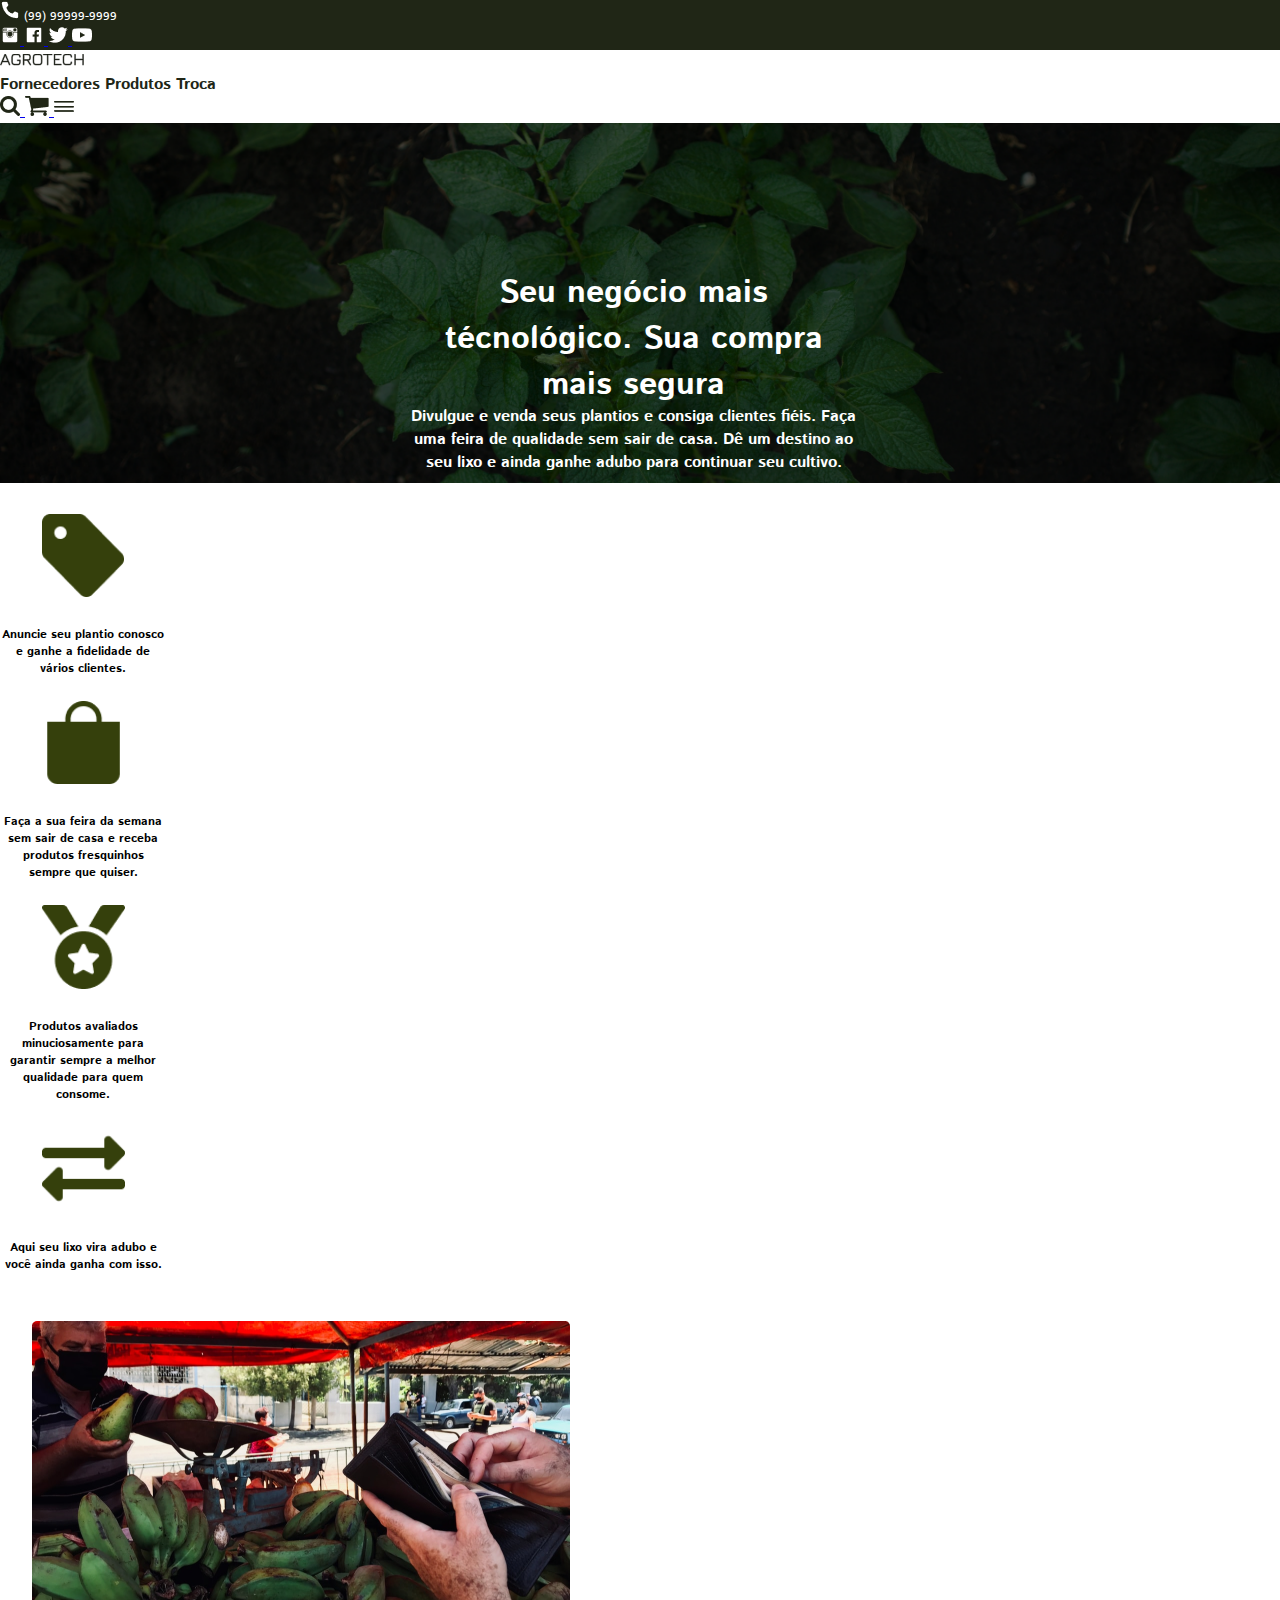
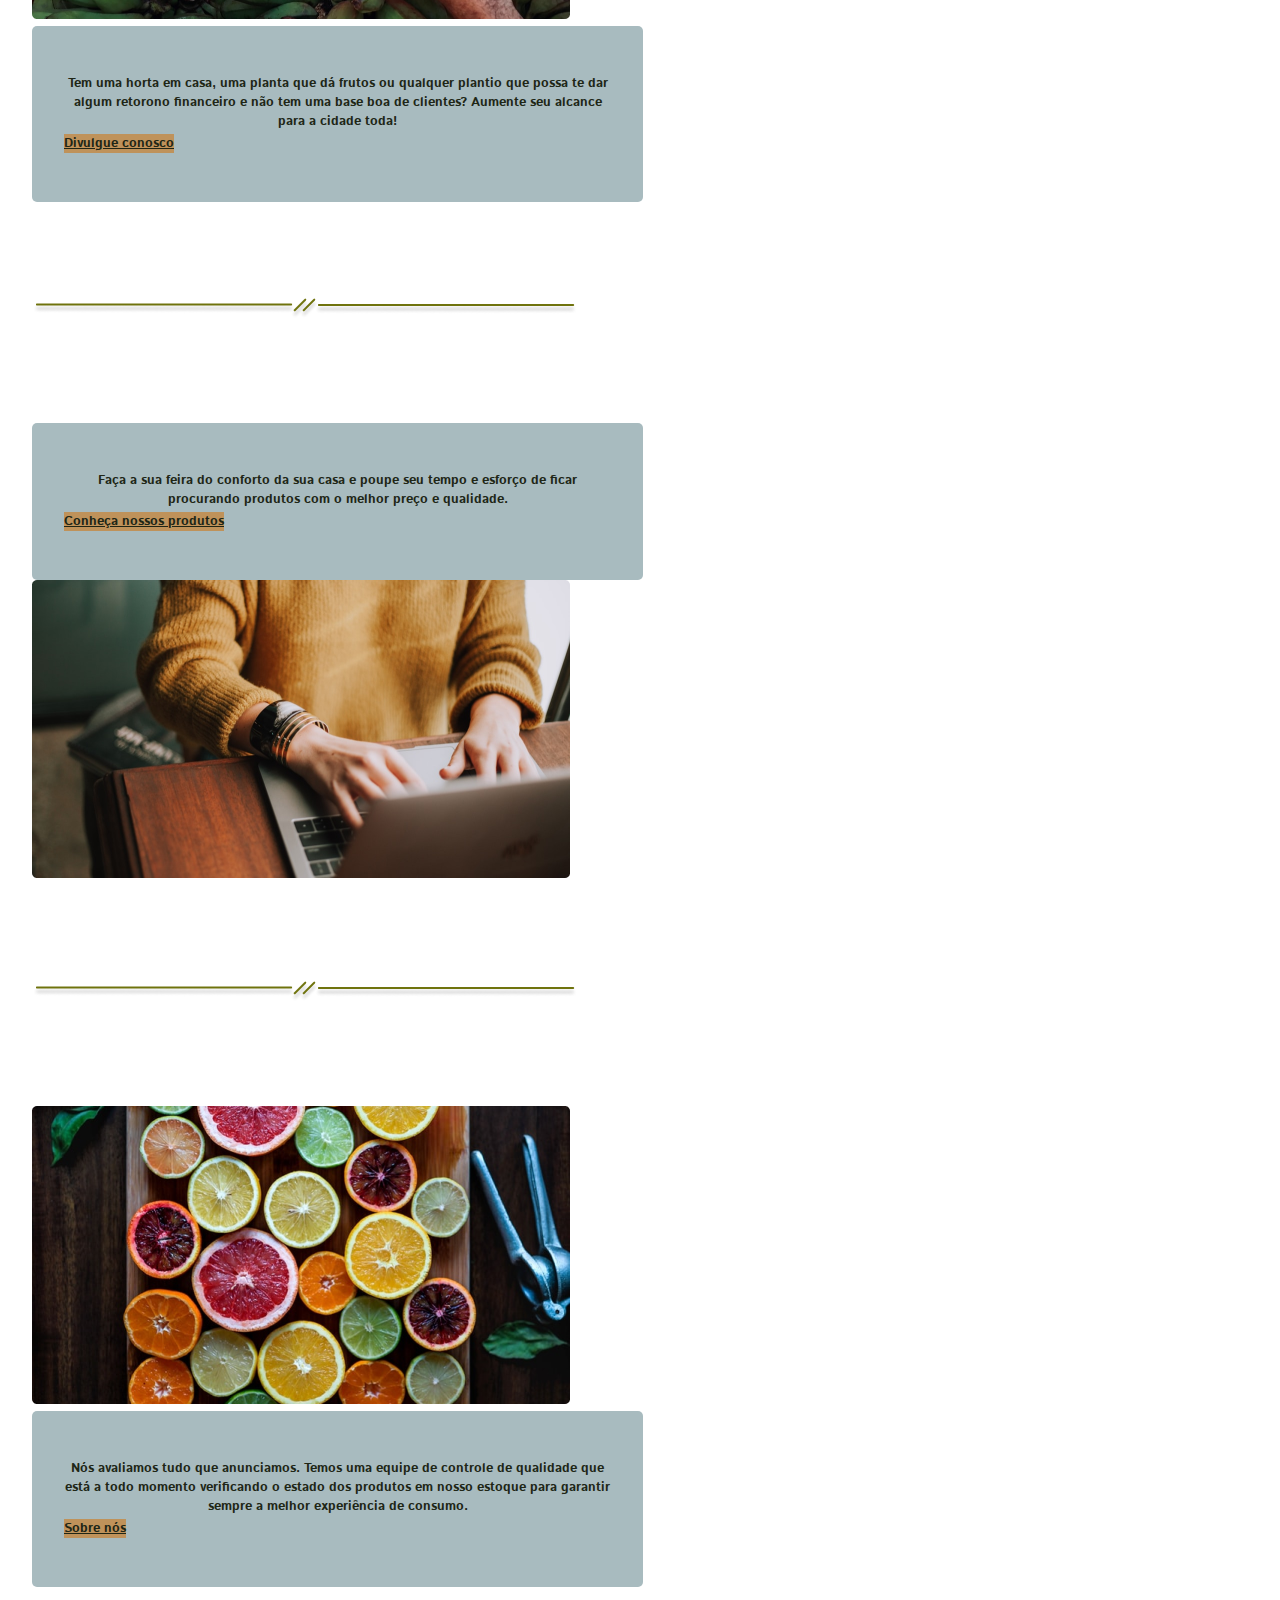
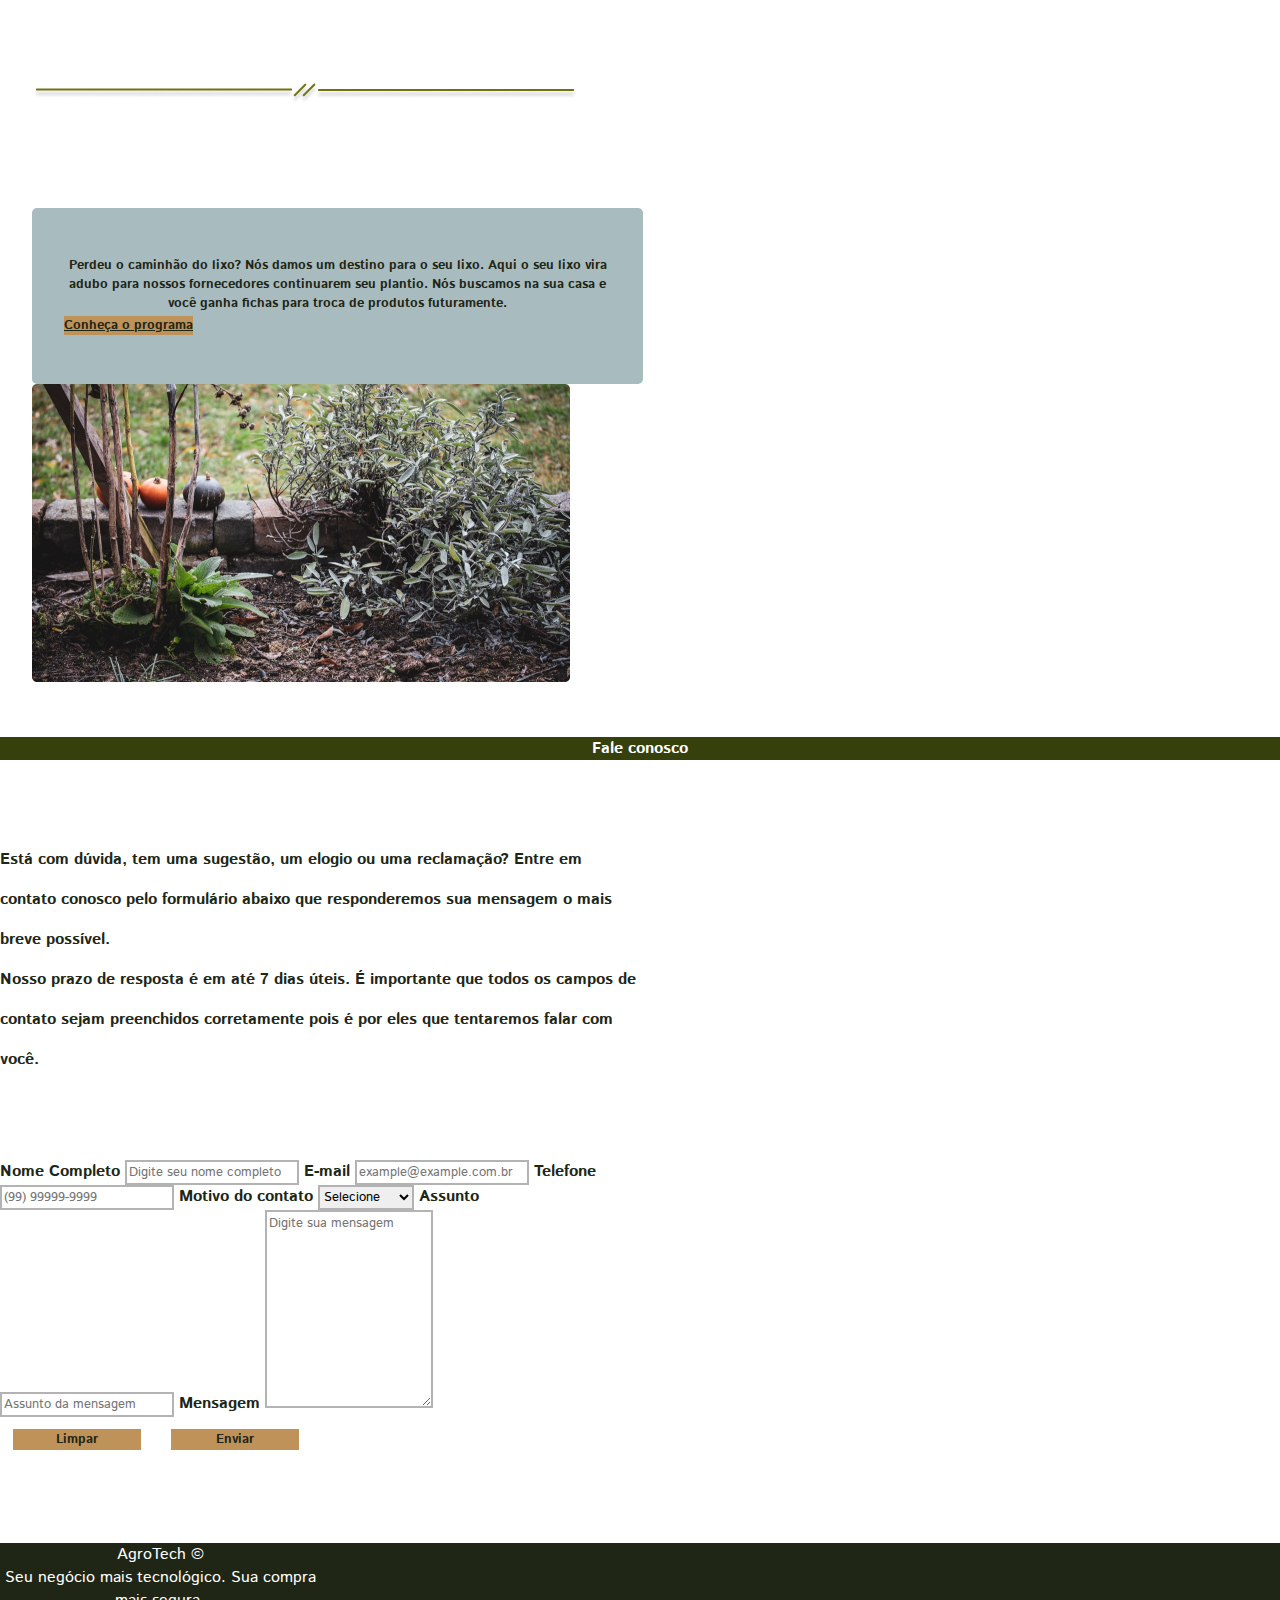
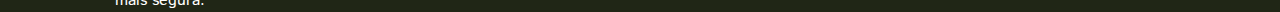
<file: index.html>
<!DOCTYPE html>
<html lang="pt-br">

<head>
  <meta charset="UTF-8" />
  <link rel="stylesheet" type="text/css" href="css/style.css" />
  <link rel="stylesheet" href="https://stackpath.bootstrapcdn.com/bootstrap/4.1.3/css/bootstrap.min.css"
    integrity="sha384-MCw98/SFnGE8fJT3GXwEOngsV7Zt27NXFoaoApmYm81iuXoPkFOJwJ8ERdknLPMO" crossorigin="anonymous" />
  <link rel="stylesheet" type="text/css" href="//fonts.googleapis.com/css?family=Istok+Web" />
  <title>Home</title>
</head>

<body>
  <header>
    <div class="infos-cabecalho d-flex justify-content-between py-2 px-5">
      <div class="telefone">
        <img src="assets/telefone.png" alt="ícone de telefone." />
        (99) 99999-9999
      </div>
      <div class="sociais">
        <a href="#">
          <img src="assets/instagram.png" alt="ícone do Instagram." />
        </a>
        <a href="#">
          <img src="assets/facebook.png" alt="Ícone do Facebook." />
        </a>
        <a href="#">
          <img src="assets/twitter.png" alt="Ícone do Twitter." />
        </a>
        <a href="#">
          <img src="assets/youtube.png" alt="Ícone do Youtube." />
        </a>
      </div>
    </div>
    <div class="cabecalho d-flex justify-content-between py-3 px-5">
      <div class="logo">
        <a href="index.html">
          <img src="assets/AGROTECH.png" alt="Logotipo da AgroTech">
        </a>
      </div>
      <div class="links d-flex justify-content-between">
        <a href="#">Fornecedores</a>
        <a href="#">Produtos</a>
        <a href="#">Troca</a>
      </div>
      <div class="navegacao d-flex justify-content-between">
        <a href="#">
          <img src="assets/lupa.png" alt="Ícone de busca.">
        </a>
        <a href="#">
          <img src="assets/carrinho.png" alt="Ícone de carrinho.">
        </a>
        <a href="#">
          <img src="assets/menu.png" alt="ícone de menu.">
        </a>
      </div>
    </div>
  </header>
  <main>
    <div class="banner">
      <img src="assets/Banner.png" alt="Banner">
      <h1>Seu negócio mais técnológico. Sua compra mais segura</h1>
      <p>Divulgue e venda seus plantios e consiga clientes fiéis. Faça uma feira de qualidade sem sair de casa. Dê um
        destino ao seu lixo e ainda ganhe adubo para continuar seu cultivo.</p>
    </div>
    <div class="resumo d-flex justify-content-around px-5 py-4">
      <div class="venda col d-flex flex-column align-items-center">
        <img src="assets/Etiqueta.png" alt="Etiqueta de venda.">
        <p>Anuncie seu plantio conosco e ganhe a fidelidade de vários clientes.</p>
      </div>
      <div class="compra col d-flex flex-column align-items-center">
        <img src="assets/Sacola.png" alt="Sacola de compras.">
        <p>Faça a sua feira da semana sem sair de casa e receba produtos fresquinhos sempre que quiser.</p>
      </div>
      <div class="qualidade col d-flex flex-column align-items-center">
        <img src="assets/Medalha.png" alt="Medalha de qualidade.">
        <p>Produtos avaliados minuciosamente para garantir sempre a melhor qualidade para quem consome.</p>
      </div>
      <div class="troca col d-flex flex-column align-items-center">
        <img src="assets/Troca.png" alt="Ícone de troca.">
        <p>Aqui seu lixo vira adubo e você ainda ganha com isso.</p>
      </div>
    </div>
    <div class="informacoes col px-5 d-flex flex-column">
      <div class="divulgue d-flex row justify-content-between align-items-center">
        <img src="assets/Feira.png" alt="" class="col">
        <div class="texto col mr-3 d-flex flex-column align-items-center">
          <p>Tem uma horta em casa, uma planta que dá frutos ou qualquer plantio que possa te dar algum retorono
            financeiro e não tem uma base boa de clientes? Aumente seu alcance para a cidade toda!</p>
          <a class="btn btn-primary" href="#" role="button">Divulgue conosco</a>
        </div>
      </div>
      <div class="linha d-flex justify-content-center">
        <img src="assets/Linha.png" alt="Linha de divisão.">
      </div>
      <div class="compre d-flex row justify-content-between align-items-center">
        <div class="texto col ml-3 d-flex flex-column align-items-center">
          <p>Faça a sua feira do conforto da sua casa e poupe seu tempo e esforço de ficar procurando produtos com o
            melhor preço e qualidade.</p>
          <a class="btn btn-primary" href="#" role="button">Conheça nossos produtos</a>
        </div>
        <img src="assets/Compra de casa.png" alt="" class="col">
      </div>
      <div class="linha d-flex justify-content-center">
        <img src="assets/Linha.png" alt="Linha de divisão.">
      </div>
      <div class="qualidade d-flex row justify-content-between align-items-center">
        <img src="assets/Avaliação de qualidade.png" alt="" class="col">
        <div class="texto col mr-3 d-flex flex-column align-items-center">
          <p>Nós avaliamos tudo que anunciamos. Temos uma equipe de controle de qualidade que está a todo momento
            verificando o estado dos produtos em nosso estoque para garantir sempre a melhor experiência de consumo.</p>
          <a class="btn btn-primary" href="#" role="button">Sobre nós</a>
        </div>
      </div>
      <div class="linha d-flex justify-content-center">
        <img src="assets/Linha.png" alt="Linha de divisão.">
      </div>
      <div class="troque d-flex row justify-content-between align-items-center">
        <div class="texto col ml-3 d-flex flex-column align-items-center">
          <p>Perdeu o caminhão do lixo? Nós damos um destino para o seu lixo. Aqui o seu lixo vira adubo para nossos
            fornecedores continuarem seu plantio. Nós buscamos na sua casa e você ganha fichas para troca de produtos
            futuramente.</p>
          <a class="btn btn-primary" href="#" role="button">Conheça o programa</a>
        </div>
        <img src="assets/Plantio.png" alt="" class="col">
      </div>
    </div>
    <div class="fale-conosco d-flex flex-column align-items-center">
      <div class="titulo p-1">
        <h2>Fale conosco</h2>
      </div>
      <p>Está com dúvida, tem uma sugestão, um elogio ou uma reclamação? Entre em contato conosco pelo formulário abaixo
        que responderemos sua mensagem o mais breve possível.</p>
      <p>Nosso prazo de resposta é em até 7 dias úteis. É importante que todos os campos de contato sejam preenchidos
        corretamente pois é por eles que tentaremos falar com você.</p>
      <form action="#" method="POST" class="d-flex flex-column">
        <div class="form-group">
          <label for="exampleInput1">Nome Completo</label>
          <input type="text" class="form-control" id="exampleInput1" aria-describedby="emailHelp"
            placeholder="Digite seu nome completo">
          <label for="exampleInput2">E-mail</label>
          <input type="email" class="form-control" id="exampleInput2" aria-describedby="emailHelp"
            placeholder="example@example.com.br">
          <label for="exampleInput3">Telefone</label>
          <input type="tel" class="form-control" id="exampleInput3" aria-describedby="emailHelp"
            placeholder="(99) 99999-9999">
          <label for="exampleFormControlSelect1">Motivo do contato</label>
          <select class="form-control" id="exampleFormControlSelect1">
            <option value="0">Selecione</option>
            <option value="d">Dúvida</option>
            <option value="s">Sugestão</option>
            <option value="e">Elogio</option>
            <option value="r">Reclamação</option>
            <option value="o">Outro</option>
          </select>
          <label for="exampleInput4">Assunto</label>
          <input type="tel" class="form-control" id="exampleInput4" aria-describedby="emailHelp"
            placeholder="Assunto da mensagem">
          <label for="exampleFormControlTextarea1">Mensagem</label>
          <textarea class="form-control" id="exampleFormControlTextarea1" rows="10"
            placeholder="Digite sua mensagem"></textarea>
        </div>
        <div class="botoes d-flex justify-content-center">
          <button type="reset" class="btn btn-primary">Limpar</button>
          <button type="submit" class="btn btn-primary">Enviar</button>
        </div>
      </form>
    </div>
  </main>
  <footer class="d-flex justify-content-center align-items-center py-5">
    <div class="rodape">
      <p>AgroTech &copy;</p>
      <p>Seu negócio mais tecnológico. Sua compra mais segura.</p>
    </div>
  </footer>
</body>

</html>
</file>
<file: css/style.css>
* {
    margin: 0;
    font-family: Istok web;
}

header .infos-cabecalho {
    background-color: #202616;
    color: #fff;
    font-size: 0.75em;
}

.cabecalho .links {
    width: 20%;
}

.cabecalho .links a {
    text-decoration: none;
    color: #202616;
    font-weight: bold;
}

.navegacao {
    width: 8%;
}

.banner {
    font-weight: bold;
    text-align: center;
    color: #fff;
}

.banner img {
    width: 100%;
}

.banner h1 {
    position: absolute;
    top: 30%;
    font-weight: bold;
    font-size: 2em;
    width: 35%;
    left: 32%;
}

.banner p {
    position: absolute;
    top: 45%;
    font-size: 1em;
    width: 35%;
    left: 32%;
}

.resumo div {
    text-align: center;
    font-size: 0.75em;
    font-weight: bold;
    max-width: 13%;
}

.resumo div img {
    width: 50%;
    margin: 2em 0;
}

.informacoes {
    width: 100%;
}

.informacoes div {
    height: 100%;
    padding: 3em 2em;
}

.informacoes div div {
    background-color: #A8BBBF;
    border-radius: 5px;
    max-width: 45%;
}

.informacoes div div p {
    color: #202616;
    font-weight: bold;
    font-size: 0.8em;
    text-align: center;
}

.informacoes div img {
    max-width: 45%;
}

.texto a {
    background-color: #BF925A;
    color: #202616;
    border: none;
    font-weight: bold;
    font-size: 0.8em;
    width: 45%;
}

.texto a:hover {
    background-color: #bf925a;
    color: #202616;
    opacity: 0.9;
}

.titulo {
    background-color: #35400C;
    width: 100%;
    margin-bottom: 5em;
}

.titulo h2 {
    color: #fff;
    font-size: 1em;
    font-weight: bold;
    text-align: center;
}

.fale-conosco p {
    color: #202616;
    font-weight: bold;
    font-size: 1em;
    line-height: 2.5em;
    width: 50%;
}

form {
    margin: 5em 0;
    width: 50%;
}

form label {
    margin: 1em 0 0 0;
    font-weight: bold;
    color: #202616;
}

.fale-conosco form input,
.fale-conosco form select,
.fale-conosco form textarea {
    border: 2px solid #B3B3B3;
}

.fale-conosco form button {
    background-color: #BF925A;
    color: #202616;
    border: none;
    font-weight: bold;
    font-size: 0.8em;
    width: 20%;
    margin: 1em;
}

.fale-conosco form button:hover {
    background-color: #BF925A;
    color: #202616;
    opacity: 0.9;
}

footer {
    background-color: #202616;
}

.rodape {
    color: #fff;
    width: 25%;
    text-align: center;
}
</file>
